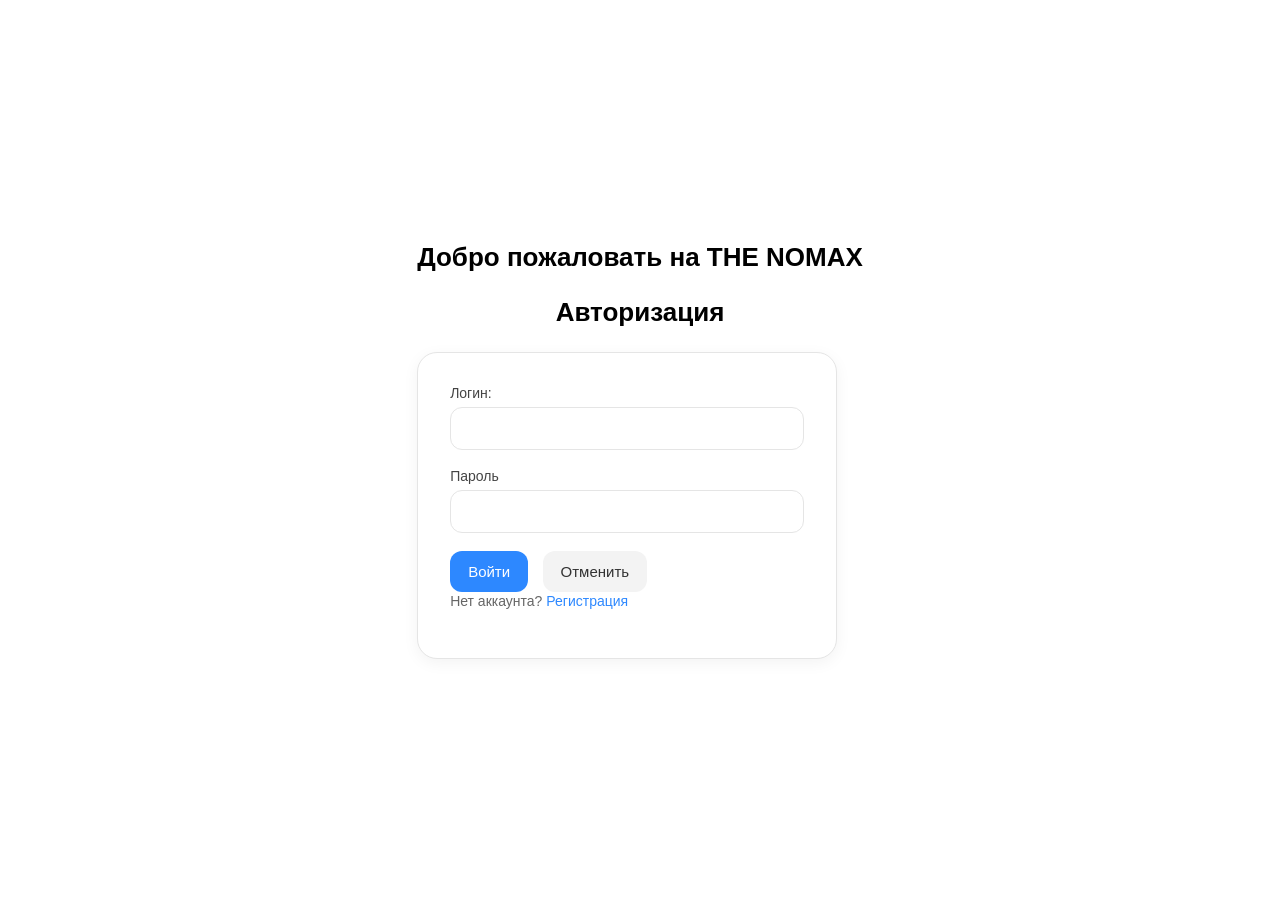
<file: pkg/ui/html/auth.html>
<!DOCTYPE html>
<html lang="en">
<head>
    <meta charset="UTF-8">
    <meta name="viewport" content="width=device-width, initial-scale=1.0">
    <title>Авторизация</title>
    <link rel="stylesheet" type="text/css" href="../static/style_for_auth.css" />
</head>
<body>
     <div id="div_auth">
        <h2>Добро пожаловать на THE NOMAX</h2>
        <h2>Авторизация</h2>
        <form method="post" action="/login">
            <fieldset>
                <legend>Введите данные</legend>

                <label for="email">Логин:</label>
                <input type="email"  id="email" name="email" required /><br/><br>

                <label for="password" id="password">Пароль</label>
                <input type="password"  id="password" name="password" required /><br><br>
            

                <button type="submit">Войти</button>
                <button type="reset">Отменить</button>

            </fieldset>
            <p>
                <span>Нет аккаунта? <a href="/register">Регистрация</a></span>
            </p>

            
        </form>
     </div>
</body>
</html>
</file>
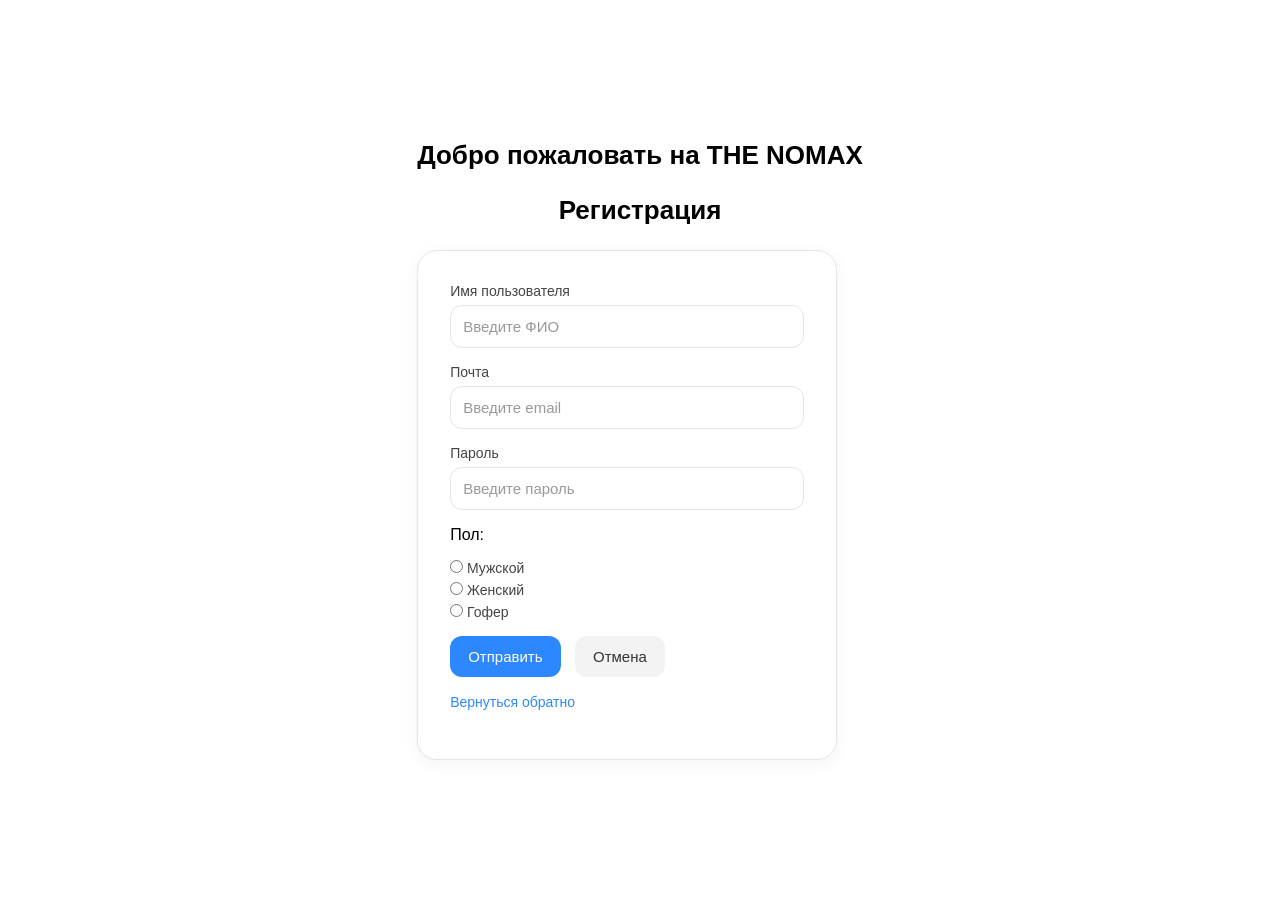
<file: pkg/ui/html/registration.html>
<!DOCTYPE html>
<html lang="en">
<head>
    <meta charset="UTF-8">
    <meta name="viewport" content="width=device-width, initial-scale=1.0">
    <title>Регистрация</title>
    <link rel="stylesheet" type="text/css" href="../static/style_for_auth.css" />
</head>
<body>
    <div id="div_reg">
        <h2>Добро пожаловать на THE NOMAX</h2>
        <h2>Регистрация</h2>
        <form method="POST" action="/register">
            <p>
                <label for="name">Имя пользователя</label>
                <input type="text" name="name" placeholder="Введите ФИО" autocomplete="on" required id="email" /> 
            </p>

            <p>
                <label for="email">Почта</label>
                <input type="email" name="email" placeholder="Введите email" autocomplete="on" required id="email" /> 
            </p>

            <p>
                <label for="email">Пароль</label>
                <input type="password" name="password" placeholder="Введите пароль" required id="password" />
            </p>

            <p>
                <p>Пол:</p>

                <label>
                    <input type="radio" name="sex" value="Мужской" required>
                    Мужской
                </label>

                <label>
                    <input type="radio" name="sex" value="Женский">
                    Женский
                </label>

                <label>
                    <input type="radio" name="sex" value="Гофер">
                    Гофер
                </label>
            </p>

            <p>
                <button type="submit" >Отправить</button>
                <button type="reset">Отмена</button>
            </p>

            <p>
                <span><a href="/">Вернуться обратно</a></span>
            </p>

    </div>

     
</body>
</html>
</file>
<file: pkg/ui/static/style_for_auth.css>
* {
    margin: 0;
    padding: 0;
    box-sizing: border-box;
    font-family: -apple-system, BlinkMacSystemFont, 'Segoe UI', Roboto, Helvetica, Arial, sans-serif;
}

body {
    background: #fff;
    display: flex;
    justify-content: center;
    align-items: center;
    min-height: 100vh;
}

/* заголовки */
h2 {
    text-align: center;
    font-weight: 600;
    font-size: 26px;
    margin-bottom: 24px;
}

/* форма */
form {
    width: 100%;
    max-width: 420px;
    padding: 32px;
    border: 1px solid #e5e5e5;
    border-radius: 20px;
    background: white;
    box-shadow: 0 4px 16px rgba(0,0,0,0.05);
}

/* отступы */
form p {
    margin-bottom: 16px;
}

/* лейблы */
label {
    display: block;
    font-size: 14px;
    font-weight: 500;
    color: #444;
    margin-bottom: 6px;
}

/* поля ввода */
input[type="text"],
input[type="email"],
input[type="password"] {
    width: 100%;
    padding: 12px;
    border-radius: 12px;
    border: 1px solid #e5e5e5;
    font-size: 15px;
    background: white;
    transition: all 0.2s;
}

input:focus {
    outline: none;
    border-color: #2d88ff;
    box-shadow: 0 0 0 3px rgba(45,136,255,0.1);
}

input::placeholder {
    color: #999;
}

/* fieldset */
fieldset {
    border: none;
    padding: 0;
}

legend {
    display: none;
}

/* кнопки */
button {
    padding: 12px 18px;
    border-radius: 12px;
    border: none;
    font-size: 15px;
    font-weight: 500;
    cursor: pointer;
    transition: 0.2s;
}

/* первая кнопка (основная) */
button[type="submit"] {
    background: #2d88ff;
    color: white;
}

button[type="submit"]:hover {
    background: #1a5bbf;
}

/* reset */
button[type="reset"] {
    background: #f3f3f3;
    color: #333;
}

button[type="reset"]:hover {
    background: #e6e6e6;
}

/* расстояние между кнопками */
button + button {
    margin-left: 10px;
}

/* ссылки */
a {
    color: #2d88ff;
    text-decoration: none;
}

a:hover {
    text-decoration: underline;
}

/* текст под формой */
span {
    font-size: 14px;
    color: #666;
}
</file>
